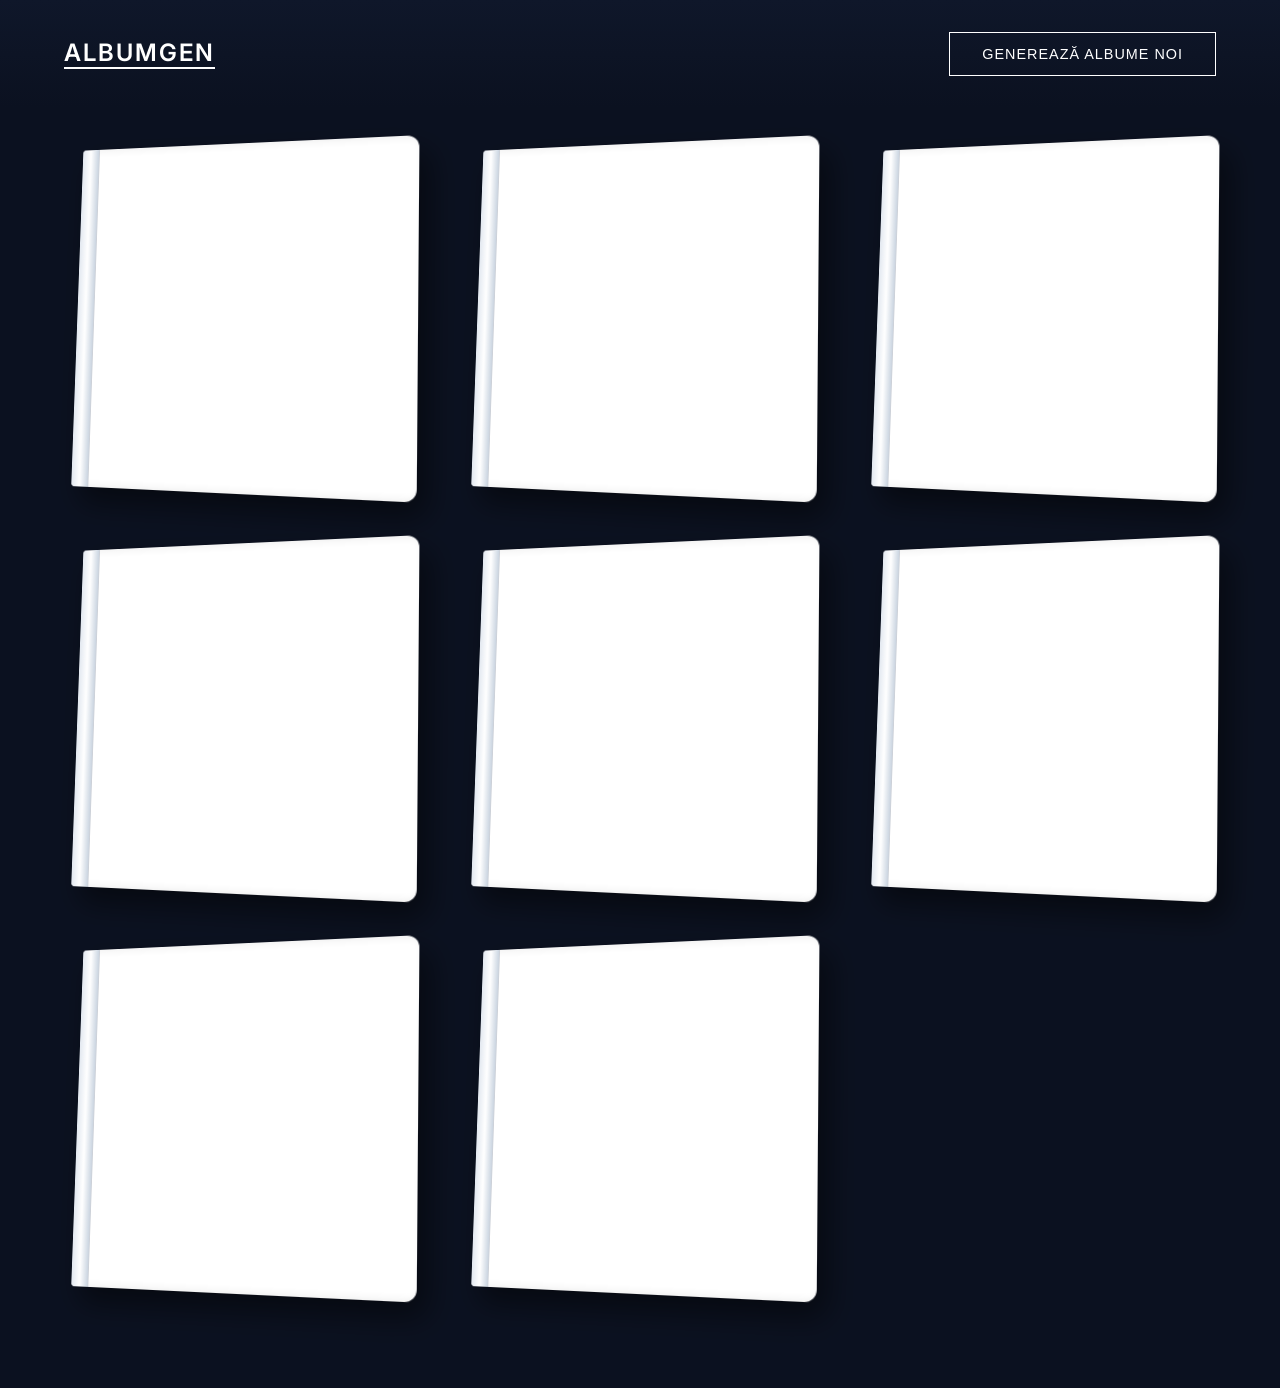
<file: lucruindividual2/index.html>
<!DOCTYPE html>
<html lang="ro">
<head>
    <meta charset="UTF-8">
    <meta name="viewport" content="width=device-width, initial-scale=1.0">
    <title>Generator Albume Foto Modern</title>
    <link rel="stylesheet" href="style.css">
    <link href="https://fonts.googleapis.com/css2?family=Inter:wght@300;600&display=swap" rel="stylesheet">
</head>
<body>

    <header>
        <div class="logo">AlbumGen</div>
        <button id="generateBtn" class="btn-primary">Generează Albume Noi</button>
    </header>

    <main>
        <div class="grid-container" id="albumGrid">
            </div>
    </main>

    <script src="index.js"></script>
</body>
</html>
</file>
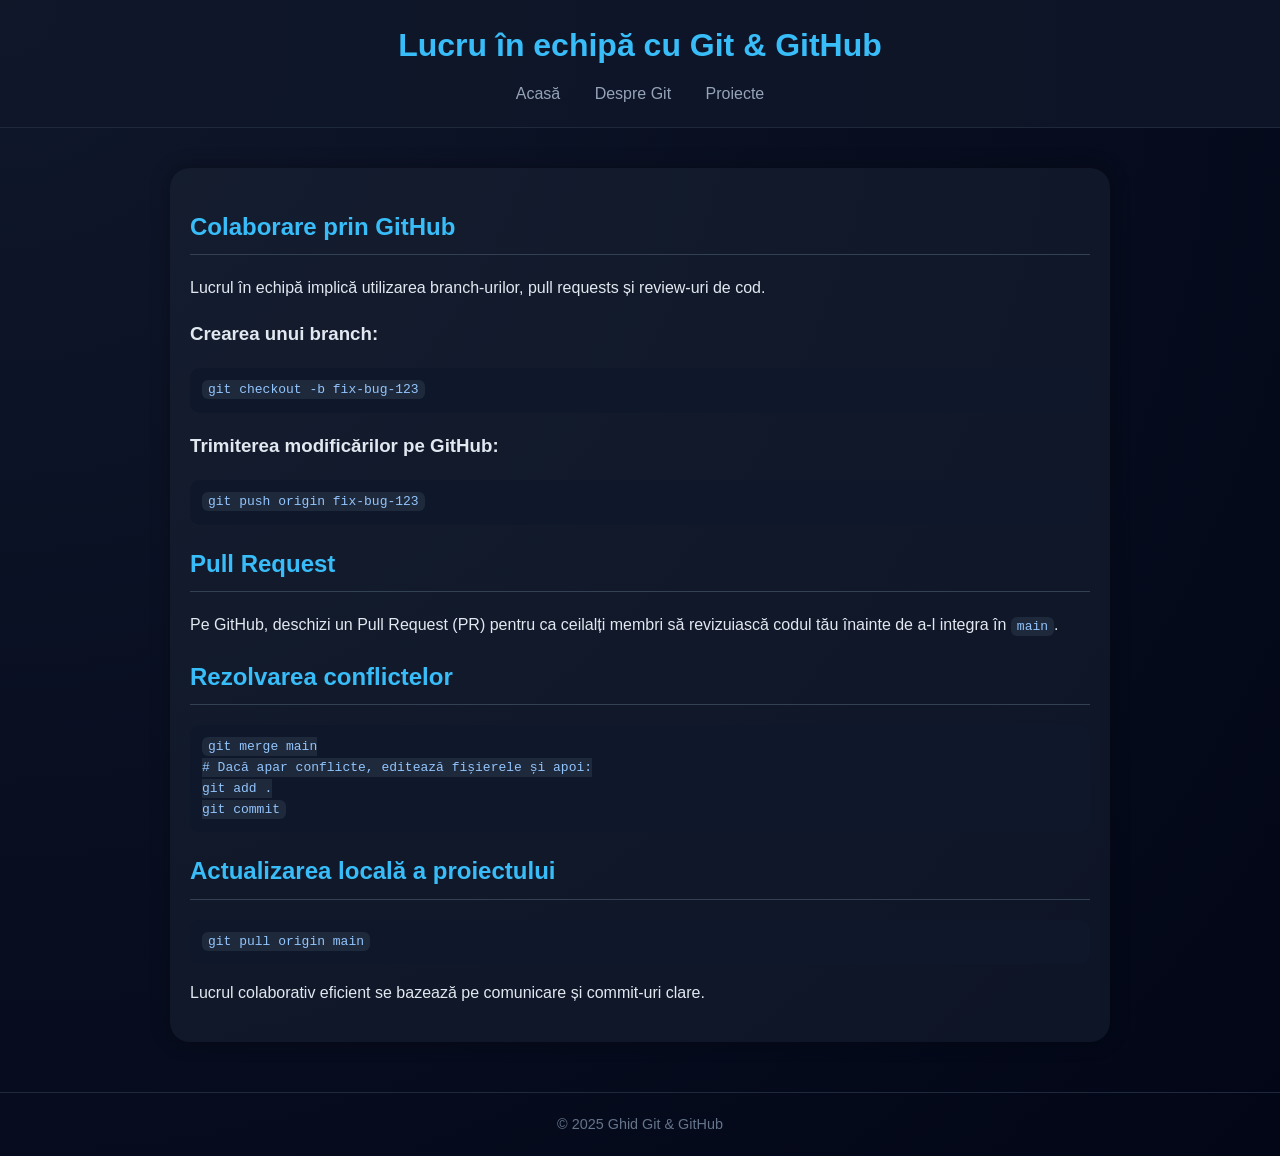
<file: git-echipa.html>
<!DOCTYPE html>
<html lang="ro">
<head>
  <meta charset="UTF-8">
  <meta name="viewport" content="width=device-width, initial-scale=1.0">
  <title>Lucru în echipă cu Git & GitHub</title>
  <link rel="stylesheet" href="style.css">
</head>
<body>
  <header>
    <h1>Lucru în echipă cu Git & GitHub</h1>
    <nav>
      <a href="index2.html">Acasă</a>
      <a href="git-intro.html">Despre Git</a>
      <a href="git-proiecte.html">Proiecte</a>
    </nav>
  </header>

  <main>
    <h2>Colaborare prin GitHub</h2>
    <p>Lucrul în echipă implică utilizarea branch-urilor, pull requests și review-uri de cod.</p>

    <h3>Crearea unui branch:</h3>
    <pre><code>git checkout -b fix-bug-123</code></pre>

    <h3>Trimiterea modificărilor pe GitHub:</h3>
    <pre><code>git push origin fix-bug-123</code></pre>

    <h2>Pull Request</h2>
    <p>Pe GitHub, deschizi un Pull Request (PR) pentru ca ceilalți membri să revizuiască codul tău înainte de a-l integra în <code>main</code>.</p>

    <h2>Rezolvarea conflictelor</h2>
    <pre><code>git merge main
# Dacă apar conflicte, editează fișierele și apoi:
git add .
git commit</code></pre>

    <h2>Actualizarea locală a proiectului</h2>
    <pre><code>git pull origin main</code></pre>

    <p>Lucrul colaborativ eficient se bazează pe comunicare și commit-uri clare.</p>
  </main>

  <footer>
    © 2025 Ghid Git & GitHub
  </footer>
</body>
</html>
</file>
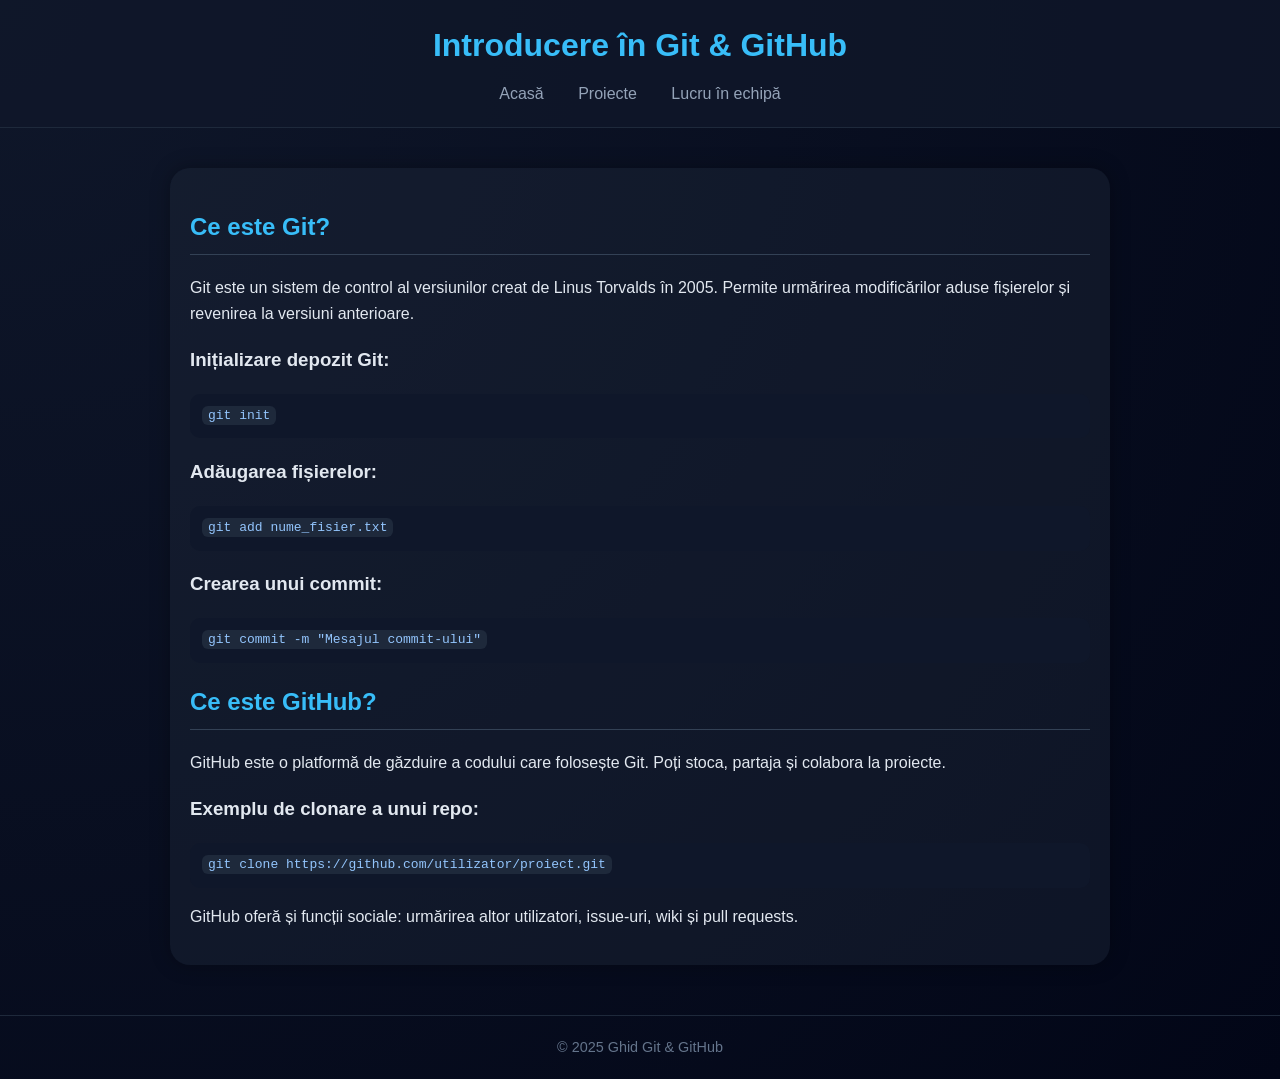
<file: git-intro.html>
<!DOCTYPE html>
<html lang="ro">
<head>
  <meta charset="UTF-8">
  <meta name="viewport" content="width=device-width, initial-scale=1.0">
  <title>Introducere în Git & GitHub</title>
  <link rel="stylesheet" href="style.css">
</head>
<body>
  <header>
    <h1>Introducere în Git & GitHub</h1>
    <nav>
      <a href="index2.html">Acasă</a>
      <a href="git-proiecte.html">Proiecte</a>
      <a href="git-echipa.html">Lucru în echipă</a>
    </nav>
  </header>

  <main>
    <h2>Ce este Git?</h2>
    <p>Git este un sistem de control al versiunilor creat de Linus Torvalds în 2005. Permite urmărirea modificărilor aduse fișierelor și revenirea la versiuni anterioare.</p>

    <h3>Inițializare depozit Git:</h3>
    <pre><code>git init</code></pre>

    <h3>Adăugarea fișierelor:</h3>
    <pre><code>git add nume_fisier.txt</code></pre>

    <h3>Crearea unui commit:</h3>
    <pre><code>git commit -m "Mesajul commit-ului"</code></pre>

    <h2>Ce este GitHub?</h2>
    <p>GitHub este o platformă de găzduire a codului care folosește Git. Poți stoca, partaja și colabora la proiecte.</p>

    <h3>Exemplu de clonare a unui repo:</h3>
    <pre><code>git clone https://github.com/utilizator/proiect.git</code></pre>

    <p>GitHub oferă și funcții sociale: urmărirea altor utilizatori, issue-uri, wiki și pull requests.</p>
  </main>

  <footer>
    © 2025 Ghid Git & GitHub
  </footer>
</body>
</html>
</file>
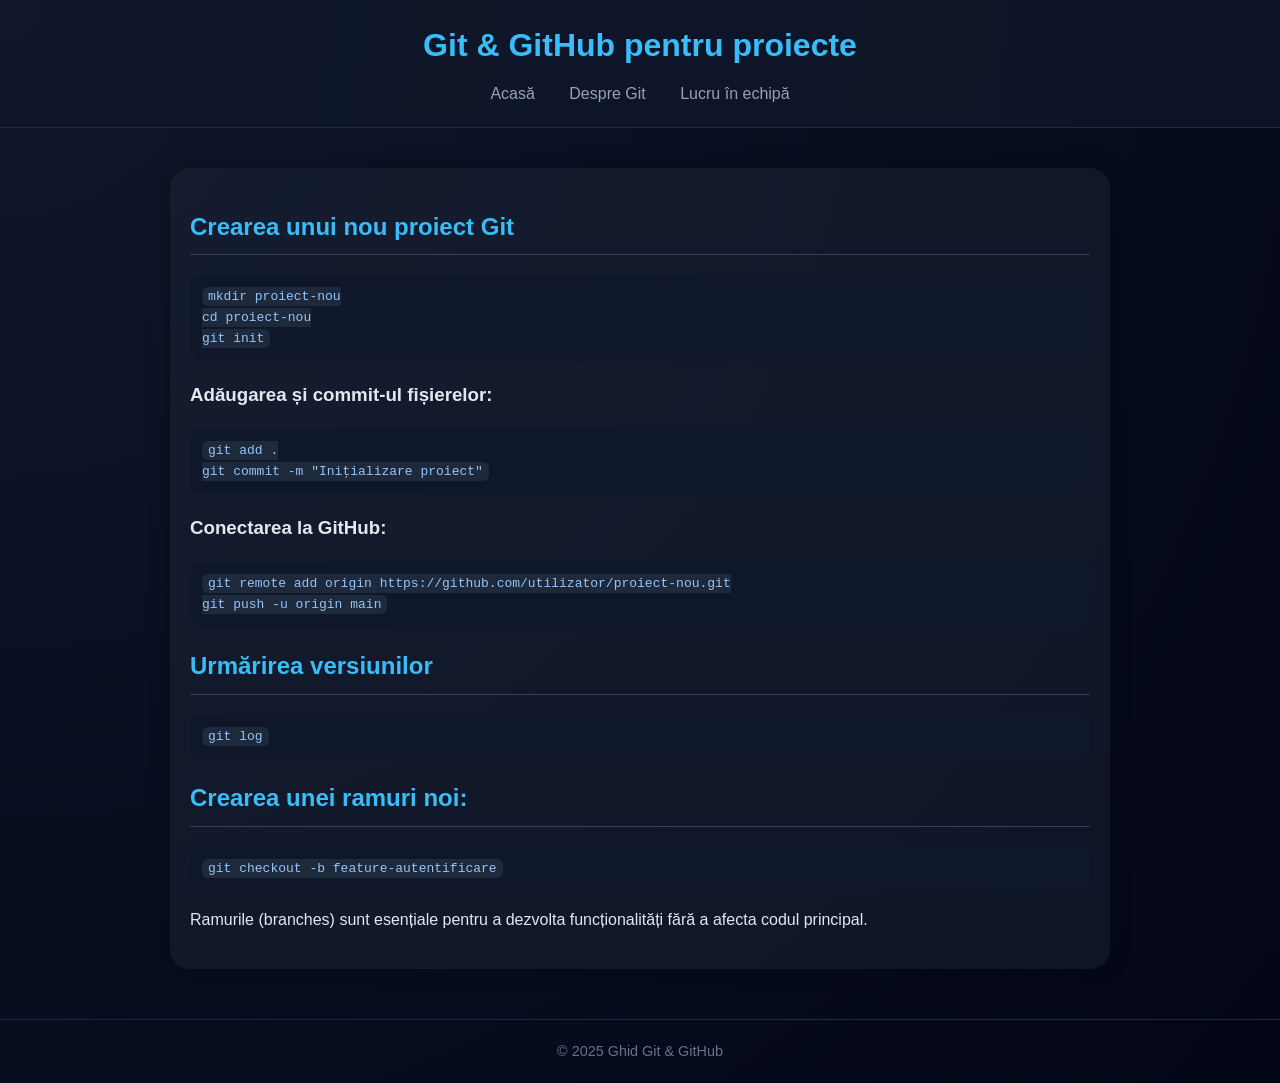
<file: git-proiecte.html>
<!DOCTYPE html>
<html lang="ro">
<head>
  <meta charset="UTF-8">
  <meta name="viewport" content="width=device-width, initial-scale=1.0">
  <title>Git & GitHub pentru proiecte</title>
  <link rel="stylesheet" href="style.css">
</head>
<body>
  <header>
    <h1>Git & GitHub pentru proiecte</h1>
    <nav>
      <a href="index2.html">Acasă</a>
      <a href="git-intro.html">Despre Git</a>
      <a href="git-echipa.html">Lucru în echipă</a>
    </nav>
  </header>

  <main>
    <h2>Crearea unui nou proiect Git</h2>
    <pre><code>mkdir proiect-nou
cd proiect-nou
git init</code></pre>

    <h3>Adăugarea și commit-ul fișierelor:</h3>
    <pre><code>git add .
git commit -m "Inițializare proiect"</code></pre>

    <h3>Conectarea la GitHub:</h3>
    <pre><code>git remote add origin https://github.com/utilizator/proiect-nou.git
git push -u origin main</code></pre>

    <h2>Urmărirea versiunilor</h2>
    <pre><code>git log</code></pre>

    <h2>Crearea unei ramuri noi:</h2>
    <pre><code>git checkout -b feature-autentificare</code></pre>

    <p>Ramurile (branches) sunt esențiale pentru a dezvolta funcționalități fără a afecta codul principal.</p>
  </main>

  <footer>
    © 2025 Ghid Git & GitHub
  </footer>
</body>
</html>
</file>
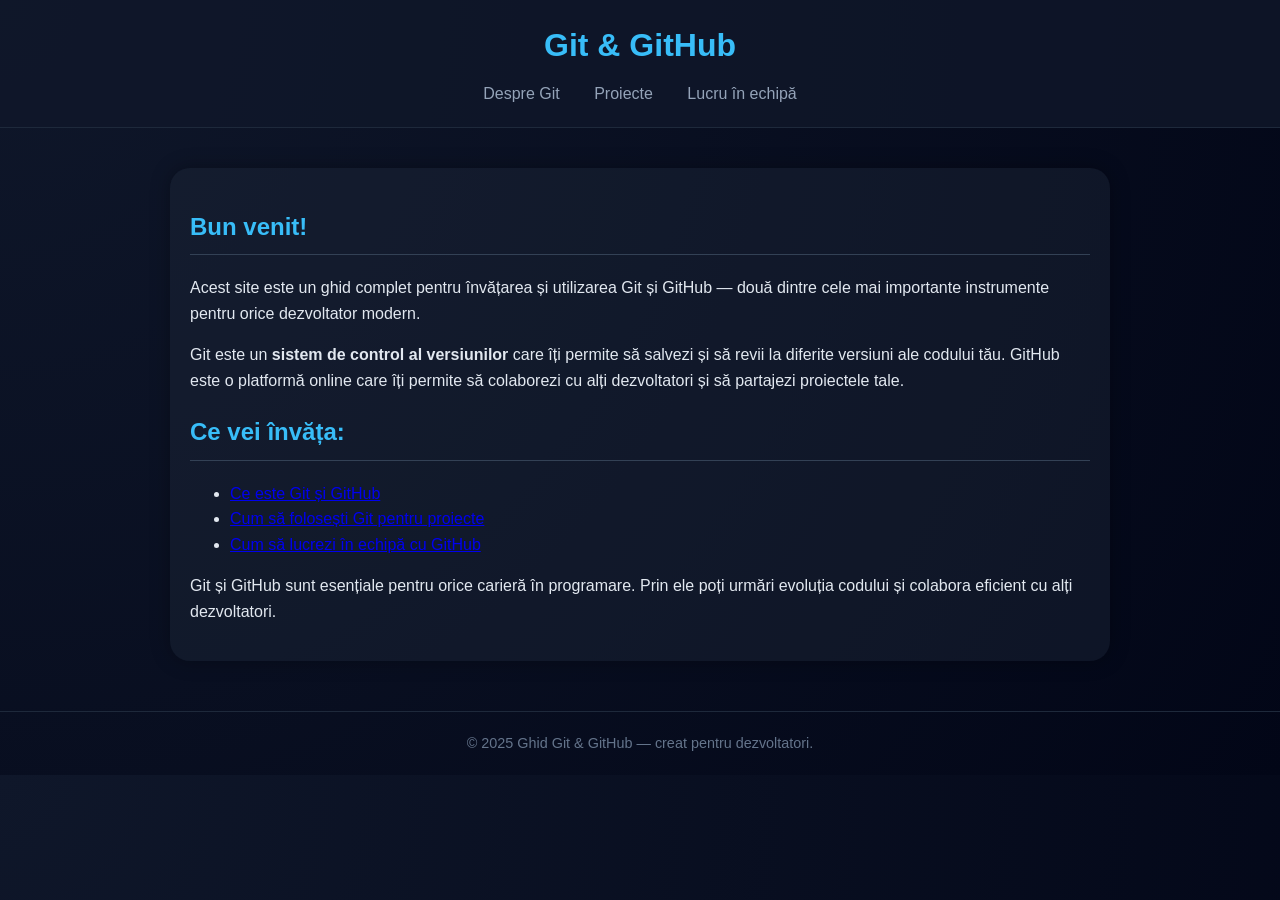
<file: index2.html>
<!DOCTYPE html>
<html lang="ro">
<head>
  <meta charset="UTF-8">
  <meta name="viewport" content="width=device-width, initial-scale=1.0">
  <title>Git & GitHub - Ghid general</title>
  <link rel="stylesheet" href="style.css">
</head>
<body>
  <header>
    <h1>Git & GitHub</h1>
    <nav>
      <a href="git-intro.html">Despre Git</a>
      <a href="git-proiecte.html">Proiecte</a>
      <a href="git-echipa.html">Lucru în echipă</a>
    </nav>
  </header>

  <main>
    <h2>Bun venit!</h2>
    <p>Acest site este un ghid complet pentru învățarea și utilizarea Git și GitHub — două dintre cele mai importante instrumente pentru orice dezvoltator modern.</p>

    <p>Git este un <strong>sistem de control al versiunilor</strong> care îți permite să salvezi și să revii la diferite versiuni ale codului tău. GitHub este o platformă online care îți permite să colaborezi cu alți dezvoltatori și să partajezi proiectele tale.</p>

    <h2>Ce vei învăța:</h2>
    <ul>
      <li><a href="git-intro.html">Ce este Git și GitHub</a></li>
      <li><a href="git-proiecte.html">Cum să folosești Git pentru proiecte</a></li>
      <li><a href="git-echipa.html">Cum să lucrezi în echipă cu GitHub</a></li>
    </ul>

    <p> Git și GitHub sunt esențiale pentru orice carieră în programare. Prin ele poți urmări evoluția codului și colabora eficient cu alți dezvoltatori.</p>
  </main>

  <footer>
    © 2025 Ghid Git & GitHub — creat pentru dezvoltatori.
  </footer>
</body>
</html>
</file>
<file: lucruindividual2/style.css>
:root {
    --bg-color: #0B1120;       /* Albastru foarte închis (aproape negru) */
    --card-bg: #1e293b;        /* Un albastru puțin mai deschis pentru contrast */
    --accent-white: #ffffff;   /* Alb pur */
    --spine-color: #f1f5f9;    /* Alb-gri pentru cotorul cărții */
    --shadow-color: rgba(0, 0, 0, 0.5);
}

* {
    margin: 0;
    padding: 0;
    box-sizing: border-box;
}

body {
    background-color: var(--bg-color);
    font-family: 'Inter', sans-serif;
    color: var(--accent-white);
    min-height: 100vh;
    display: flex;
    flex-direction: column;
}

/* --- Header --- */
header {
    display: flex;
    justify-content: space-between;
    align-items: center;
    padding: 2rem 5%;
    background: linear-gradient(to bottom, #0f172a, transparent);
}

.logo {
    font-size: 1.5rem;
    font-weight: 600;
    letter-spacing: 2px;
    text-transform: uppercase;
    border-bottom: 2px solid var(--accent-white);
}

/* --- Buton Modern --- */
.btn-primary {
    background-color: transparent;
    color: var(--accent-white);
    border: 1px solid var(--accent-white);
    padding: 0.8rem 2rem;
    cursor: pointer;
    font-size: 0.9rem;
    transition: all 0.3s ease;
    text-transform: uppercase;
    letter-spacing: 1px;
}

.btn-primary:hover {
    background-color: var(--accent-white);
    color: var(--bg-color);
}

/* --- Grid Albume --- */
main {
    flex: 1;
    padding: 2rem 5%;
    display: flex;
    justify-content: center;
}

.grid-container {
    display: grid;
    grid-template-columns: repeat(auto-fit, minmax(280px, 1fr));
    gap: 3rem;
    width: 100%;
    max-width: 1400px;
    padding-bottom: 4rem;
}

/* --- Stilul Albumului (Efect 3D) --- */
.album-card {
    position: relative;
    width: 100%;
    aspect-ratio: 1 / 1; /* Pătrat */
    cursor: pointer;
    transition: transform 0.4s ease, box-shadow 0.4s ease;
    perspective: 1000px;
}

/* Containerul interior care ține imaginea și cotorul */
.album-inner {
    position: relative;
    width: 100%;
    height: 100%;
    background-color: var(--accent-white);
    border-radius: 4px 12px 12px 4px; /* Rotunjit la dreapta */
    box-shadow: 
        10px 15px 30px var(--shadow-color),
        inset 5px 0 10px rgba(0,0,0,0.1); /* Umbră interioară pentru realism */
    overflow: hidden;
    transform-style: preserve-3d;
    transform: rotateY(-15deg) rotateX(5deg); /* Efect izometric subtil */
    transition: transform 0.4s ease;
}

/* Cotorul albumului (stânga) */
.album-inner::before {
    content: '';
    position: absolute;
    left: 0;
    top: 0;
    bottom: 0;
    width: 18px;
    background: linear-gradient(to right, #e2e8f0, #ffffff, #cbd5e1);
    z-index: 2;
    border-right: 1px solid rgba(0,0,0,0.1);
}

/* Imaginea */
.album-inner img {
    position: absolute;
    top: 0;
    left: 18px; /* Lăsăm loc pentru cotor */
    width: calc(100% - 18px);
    height: 100%;
    object-fit: cover;
    filter: sepia(10%) contrast(110%); /* Filtru subtil pentru aspect modern */
}

/* Efecte Hover */
.album-card:hover .album-inner {
    transform: rotateY(0deg) rotateX(0deg) scale(1.02);
    box-shadow: 0 20px 40px rgba(0,0,0,0.6);
}
</file>
<file: style.css>
/* Stil general pentru site-ul Git & GitHub */
body {
  font-family: 'Inter', sans-serif;
  background: radial-gradient(circle at top left, #0f172a, #020617);
  color: #e2e8f0;
  margin: 0;
  padding: 0;
  line-height: 1.6;
}

header {
  background: rgba(15, 23, 42, 0.8);
  border-bottom: 1px solid #1e293b;
  padding: 20px;
  text-align: center;
}

header h1 {
  color: #38bdf8;
  margin: 0;
  font-size: 2rem;
}

nav {
  margin-top: 10px;
}

nav a {
  color: #94a3b8;
  margin: 0 15px;
  text-decoration: none;
  transition: 0.3s;
}

nav a:hover {
  color: #38bdf8;
}

main {
  max-width: 900px;
  margin: 40px auto;
  padding: 20px;
  background: rgba(30, 41, 59, 0.4);
  border-radius: 20px;
  box-shadow: 0 0 20px rgba(0, 0, 0, 0.3);
}

h2 {
  color: #38bdf8;
  border-bottom: 1px solid #334155;
  padding-bottom: 8px;
}

code {
  background: #1e293b;
  padding: 2px 6px;
  border-radius: 6px;
  color: #93c5fd;
  font-family: monospace;
}

pre {
  background: #0f172a;
  padding: 12px;
  border-radius: 10px;
  overflow-x: auto;
  color: #e2e8f0;
}

footer {
  text-align: center;
  padding: 20px;
  color: #64748b;
  font-size: 0.9rem;
  border-top: 1px solid #1e293b;
  margin-top: 50px;
}
</file>
